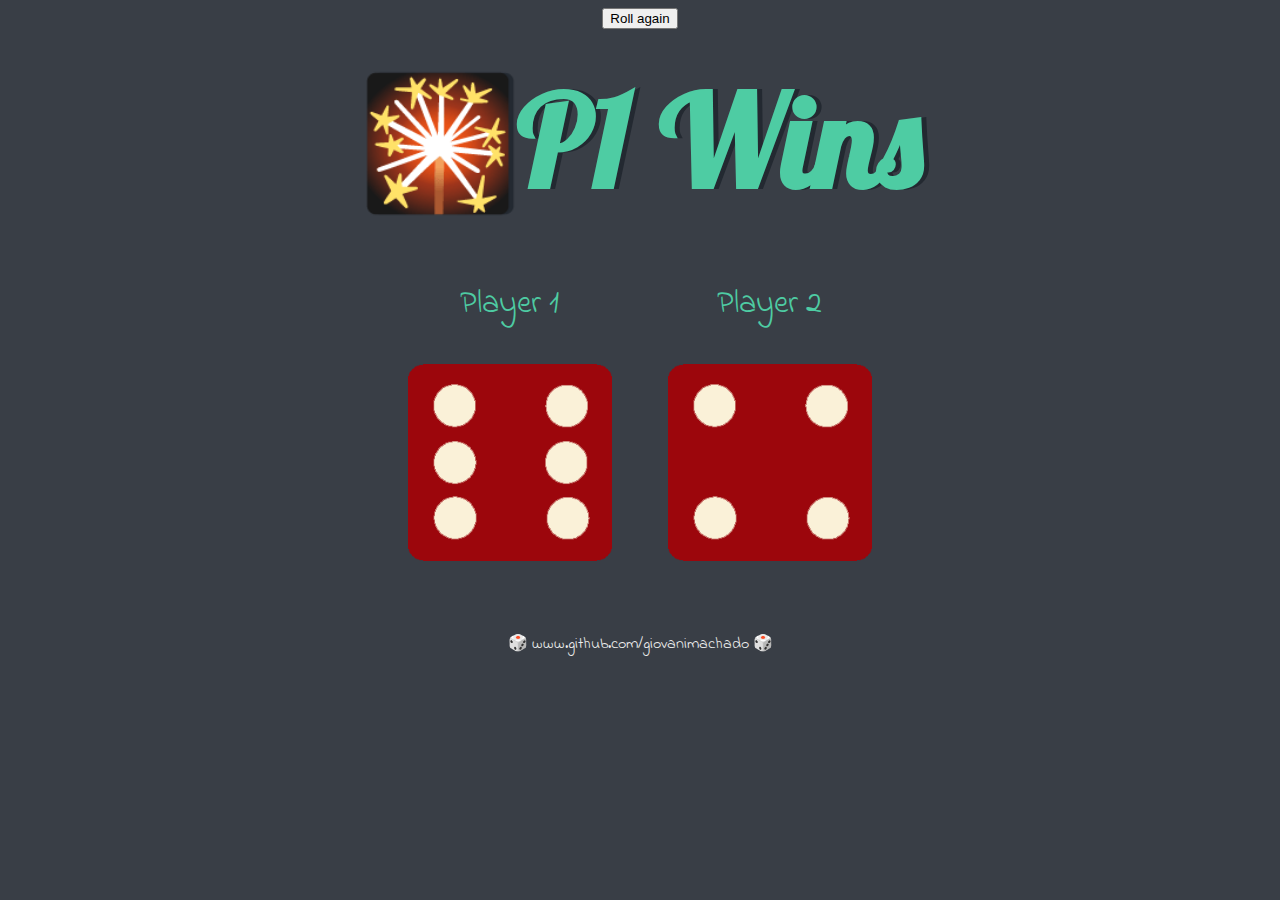
<file: index.html>
<!DOCTYPE html>
<html lang="en" dir="ltr">
  <head>
    <meta charset="utf-8">
    <title>Dicee</title>
    <link rel="stylesheet" href="styles.css">
    <link href="https://fonts.googleapis.com/css?family=Indie+Flower|Lobster" rel="stylesheet">

  </head>
  <body>

    <div class="container">

      <FORM>
        <INPUT TYPE="button" onClick="history.go(0)" VALUE="Roll again">
      </FORM>

      <h1>Refresh Me</h1>

      <div class="dice">
        <p>Player 1</p>
        <img class="img1" src="images/dice6.png">
      </div>

      <div class="dice">
        <p>Player 2</p>
        <img class="img2" src="images/dice6.png">
      </div>

    </div>

    <script src="index.js" charset="utf-8"></script>

  </body>

  <footer>
    🎲 www.github.com/giovanimachado 🎲
  </footer>

</html>
</file>
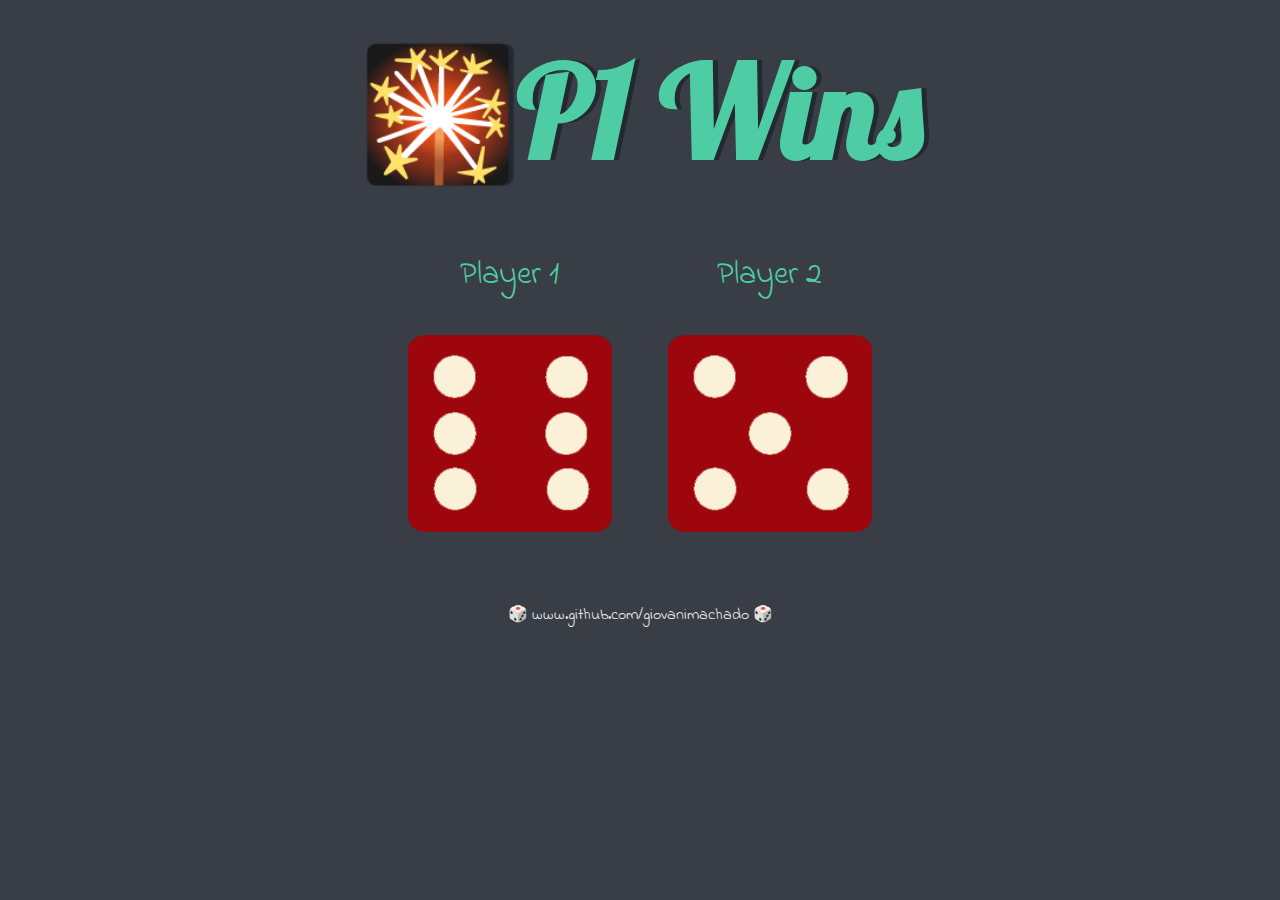
<file: dicee.html>
<!DOCTYPE html>
<html lang="en" dir="ltr">
  <head>
    <meta charset="utf-8">
    <title>Dicee</title>
    <link rel="stylesheet" href="styles.css">
    <link href="https://fonts.googleapis.com/css?family=Indie+Flower|Lobster" rel="stylesheet">

  </head>
  <body>

    <div class="container">
      <h1>Refresh Me</h1>

      <div class="dice">
        <p>Player 1</p>
        <img class="img1" src="images/dice6.png">
      </div>

      <div class="dice">
        <p>Player 2</p>
        <img class="img2" src="images/dice6.png">
      </div>

    </div>

    <script src="index.js" charset="utf-8"></script>
  </body>

  <footer>
    🎲 www.github.com/giovanimachado 🎲
  </footer>

</html>
</file>
<file: styles.css>
.container {
  width: 70%;
  margin: auto;
  text-align: center;
}

.dice {
  text-align: center;
  display: inline-block;

}

body {
  background-color: #393E46;
}

form{
  text-align: center;
}

h1 {
  margin: 30px;
  font-family: 'Lobster', cursive;
  text-shadow: 5px 0 #232931;
  font-size: 8rem;
  color: #4ECCA3;
}

p {
  font-size: 2rem;
  color: #4ECCA3;
  font-family: 'Indie Flower', cursive;
}

img {
  width: 80%;
}

footer {
  margin-top: 5%;
  color: #EEEEEE;
  text-align: center;
  font-family: 'Indie Flower', cursive;

}
</file>
